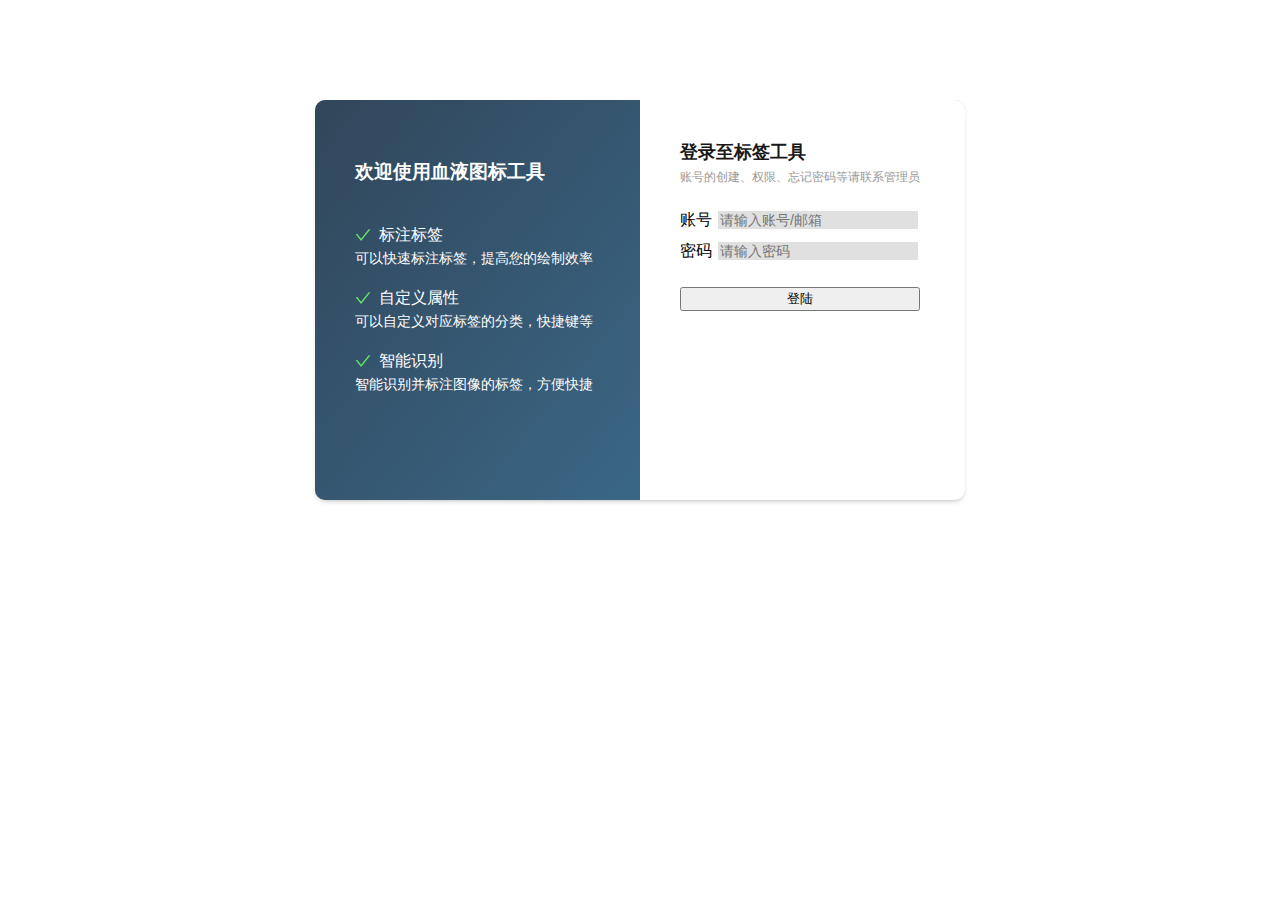
<file: day2/index.html>
<!DOCTYPE html>
<html lang="en">
<head>
    <meta charset="UTF-8">
    <meta http-equiv="X-UA-Compatible" content="IE=edge">
    <meta name="viewport" content="width=device-width, initial-scale=1.0">
    <title>Document</title>
    <link href="./index.css" rel="stylesheet" type="text/css" />
</head>
<body>
    <div class="content"> 
        <div class="content-left">
            <h3>欢迎使用血液图标工具</h3>
            <div class="content-left-1">
                <div class="content-left-1-1">
                    <svg
                    viewBox="64 64 896 896" 
                    focusable="false" 
                    data-icon="check" 
                    width="1em"  
                    height="1em" 
                    fill="currentColor" 
                    aria-hidden="true"
                    color="rgb(99, 226, 99)"
                    >
                        <path 
                        d="M912 190h-69.9c-9.8 0-19.1 4.5-25.1 12.2L404.7 724.5 207 474a32 32 0 00-25.1-12.2H112c-6.7 0-10.4 7.7-6.3 12.9l273.9 347c12.8 16.2 37.4 16.2 50.3 0l488.4-618.9c4.1-5.1.4-12.8-6.3-12.8z"
                        >
                        </path>
                    </svg>
                    <span>标注标签</span>
                </div>
                <div class="content-left-1-2">
                    可以快速标注标签，提高您的绘制效率
                </div>
            </div>    
            <div class="content-left-2">
                <div class="content-left-2-1">
                    <svg
                    viewBox="64 64 896 896" 
                    focusable="false" 
                    data-icon="check" 
                    width="1em"  
                    height="1em" 
                    fill="currentColor" 
                    aria-hidden="true"
                    color="rgb(99, 226, 99)"
                    >
                        <path 
                        d="M912 190h-69.9c-9.8 0-19.1 4.5-25.1 12.2L404.7 724.5 207 474a32 32 0 00-25.1-12.2H112c-6.7 0-10.4 7.7-6.3 12.9l273.9 347c12.8 16.2 37.4 16.2 50.3 0l488.4-618.9c4.1-5.1.4-12.8-6.3-12.8z"
                        >
                        </path>
                    </svg>
                    <span>自定义属性</span>
                </div>
                <div class="content-left-2-2">
                    可以自定义对应标签的分类，快捷键等
                </div>    
            </div>
            <div class="content-left-3">
                <div class="content-left-3-1">
                    <svg
                    viewBox="64 64 896 896" 
                    focusable="false" 
                    data-icon="check" 
                    width="1em"  
                    height="1em" 
                    fill="currentColor" 
                    aria-hidden="true"
                    color="rgb(99, 226, 99)"
                    >
                        <path 
                        d="M912 190h-69.9c-9.8 0-19.1 4.5-25.1 12.2L404.7 724.5 207 474a32 32 0 00-25.1-12.2H112c-6.7 0-10.4 7.7-6.3 12.9l273.9 347c12.8 16.2 37.4 16.2 50.3 0l488.4-618.9c4.1-5.1.4-12.8-6.3-12.8z"
                        >
                        </path>
                    </svg>
                    <span>智能识别</span>
                </div>
                <div class="content-left-3-2">
                    智能识别并标注图像的标签，方便快捷
                </div>    
            </div>
            <!-- <div>
                <ul class="bubble">
                    <li></li>
                    <li></li>
                    <li></li>
                    <li></li>
                    <li></li>
                    <li></li>
                    <li></li>
                    <li></li>
                    <li></li>
                    <li></li>  
                </ul> 
            </div>                    -->
        </div>
        <div class="content-right">
            <div class="content-right-1">
                登录至标签工具
            </div>
            <div class="content-right-2">
                账号的创建、权限、忘记密码等请联系管理员
            </div>
            <div class="content-right-3">
                <div class="content-right-3-1">
                    <span>账号</span>
                    <input placeholder="请输入账号/邮箱" />
                </div>
                <div class="content-right-3-2">
                    <span>密码</span>
                    <input placeholder="请输入密码" />
                </div>
                
                <button>登陆</button>
            </div>
        </div>
    </div>
</body>
</html>
</file>
<file: day2/index.css>
/* 初始化  */
html,
body {
    margin: 0;
}


.content {
    background-color: rgb(193, 193, 193);
    width: 650px;
    height: 400px;
    margin: 100px auto auto auto;
    display: flex;
    box-shadow: 0 3px 6px -4px rgba(107, 105, 105, 0.8);
    border-radius: 10px;
    overflow: hidden;


}

.content-left {
    background: linear-gradient(
        to right bottom,
        rgb(49, 70, 90) 0%,
        rgb(58, 103, 134) 100%
    );
    flex-basis: 50%;
    padding: 40px;
}

.content-right {
    background: #fff;
    flex-basis: 50%;
    padding: 40px;
}

.content-left h3 {
    color: #fff;
}

.content-left-1 {
    color: #fff;
    margin-top: 40px;
}

.content-left-1-1 {
    display: flex;
    align-items: center;
}

.content-left-1-1 span {
    margin-left: 8px;
}

.content-left-1-2 {
    font-size: 14px;
    margin-top: 4px;
}

.content-left-2 {
    color: #fff;
    margin-top: 20px;
}

.content-left-2-1 {
    display: flex;
    align-items: center;
}

.content-left-2-1 span {
    margin-left: 8px;
}

.content-left-2-2 {
    font-size: 14px;
    margin-top: 4px;
}

.content-left-3 {
    color: #fff;
    margin-top: 20px;
}

.content-left-3-1 {
    display: flex;
    align-items: center;
}

.content-left-3-1 span {
    margin-left: 8px;
}

.content-left-3-2 {
    font-size: 14px;
    margin-top: 4px;
}

.content-right-1 {
    color: rgb(24,24,24);
    font-size: 18px;
    font-weight: 700;
    display: inline-block;
}

.content-right-2 {
    color: #999;
    font-size: 12px;
    padding-bottom: 24px;
    margin-top: 5px;
}

.content-right-3-1{
    margin-bottom: 10px;
}

.content-right-3-2{
    margin-bottom: 25px;
}

input {
    border: none;
    background: rgb(224,224,224);
    outline: none;
    width: 80%;
    font-size: 14px;
    margin-left: 2px;
}

button {
    width: 98%;
}

button:hover {
    background: #fff;
    cursor: pointer;
}

/* ul {
    list-style: none;
    background-color:hsla(0,0%,100%,.15);
} */
</file>
